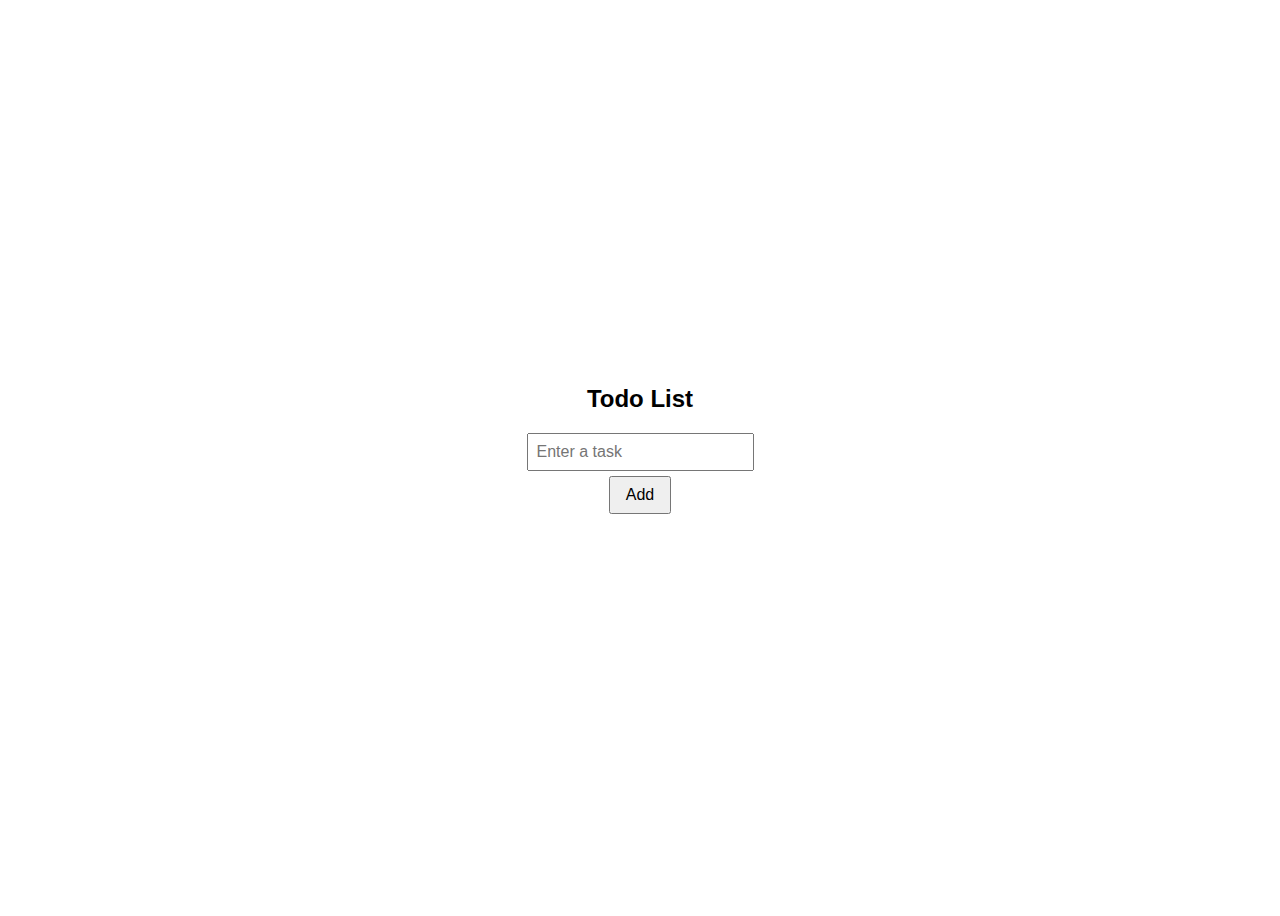
<file: To do List/index.html>
<!DOCTYPE html>
<html>
<head>
    <title>My Todo List</title>
    <link rel="stylesheet" href="style.css">
</head>

<body>

    <h2>Todo List</h2>

    <input type="text" id="task" placeholder="Enter a task">
    <button onclick="addTask()">Add</button>

    <ul id="list"></ul>

    <script src="script.js"></script>

</body>
</html>
</file>
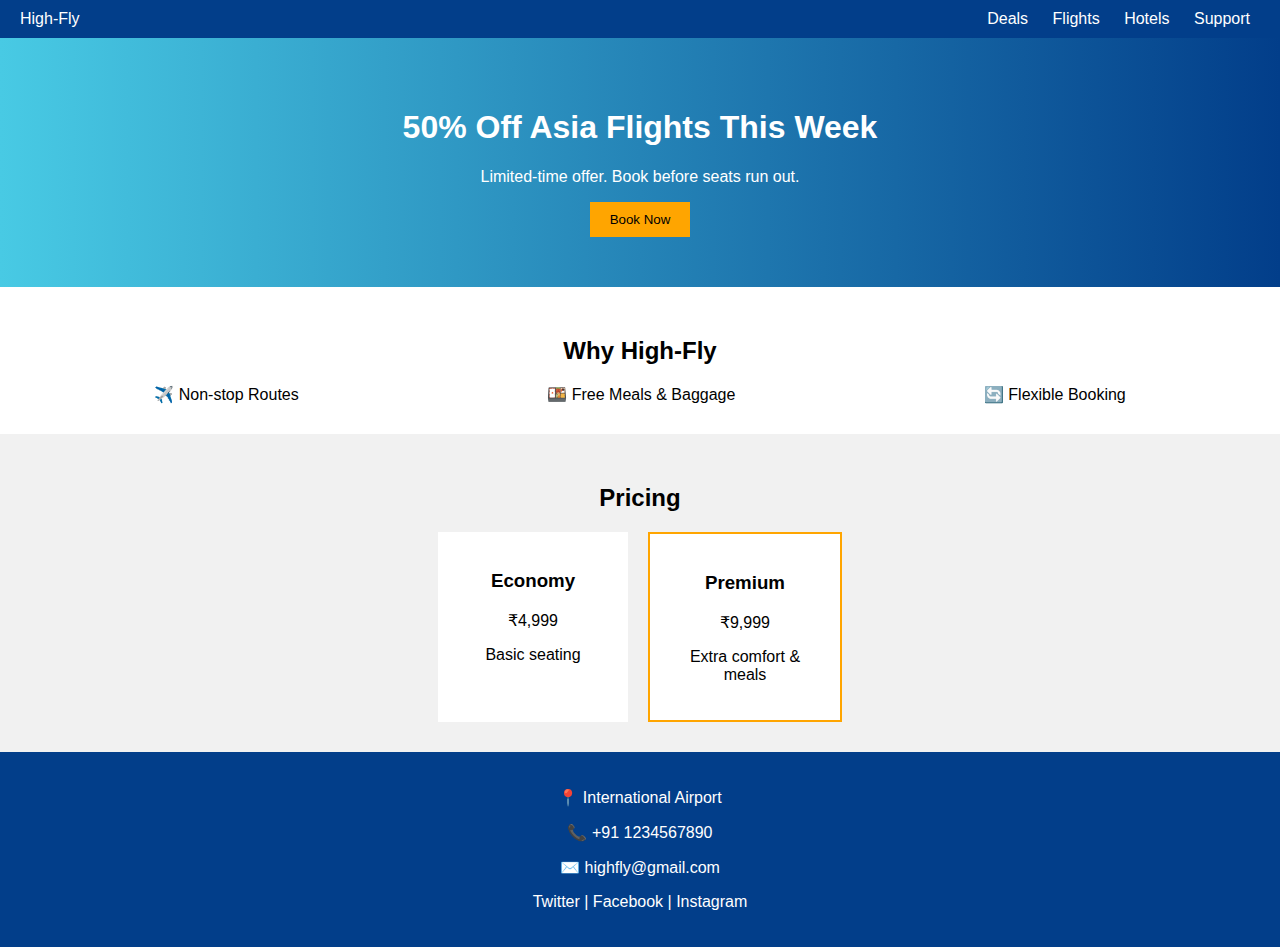
<file: Travel Booking Site/index.html>
<!DOCTYPE html>
<html lang="en">
<head>
  <meta charset="UTF-8">
  <meta name="viewport" content="width=device-width, initial-scale=1.0">
  <title>High-Fly Flash Sale</title>
  <link rel="stylesheet" href="style.css">
</head>
<body>


<header class="header">
  <div class="logo">High-Fly</div>

  <input type="checkbox" id="menu-toggle">
  <label for="menu-toggle" class="menu">☰</label>

  <nav class="nav">
    <a href="#">Deals</a>
    <a href="#">Flights</a>
    <a href="#">Hotels</a>
    <a href="#">Support</a>
  </nav>
</header>


<section class="hero">
  <h1>50% Off Asia Flights This Week</h1>
  <p>Limited-time offer. Book before seats run out.</p>
  <button>Book Now</button>
</section>


<section class="features">
  <h2>Why High-Fly</h2>
  <div class="feature-box">
    <div>✈️ Non-stop Routes</div>
    <div>🍱 Free Meals & Baggage</div>
    <div>🔄 Flexible Booking</div>
  </div>
</section>


<section class="pricing">
  <h2>Pricing</h2>

  <div class="price-box">
    <div class="card">
      <h3>Economy</h3>
      <p>₹4,999</p>
      <p>Basic seating</p>
    </div>

    <div class="card highlight">
      <h3>Premium</h3>
      <p>₹9,999</p>
      <p>Extra comfort & meals</p>
    </div>
  </div>
</section>

<footer>
  <p>📍 International Airport</p>
  <p>📞 +91 1234567890</p>
  <p>✉️ highfly@gmail.com</p>
  <p>Twitter | Facebook | Instagram</p>
</footer>

</body>
</html>
</file>
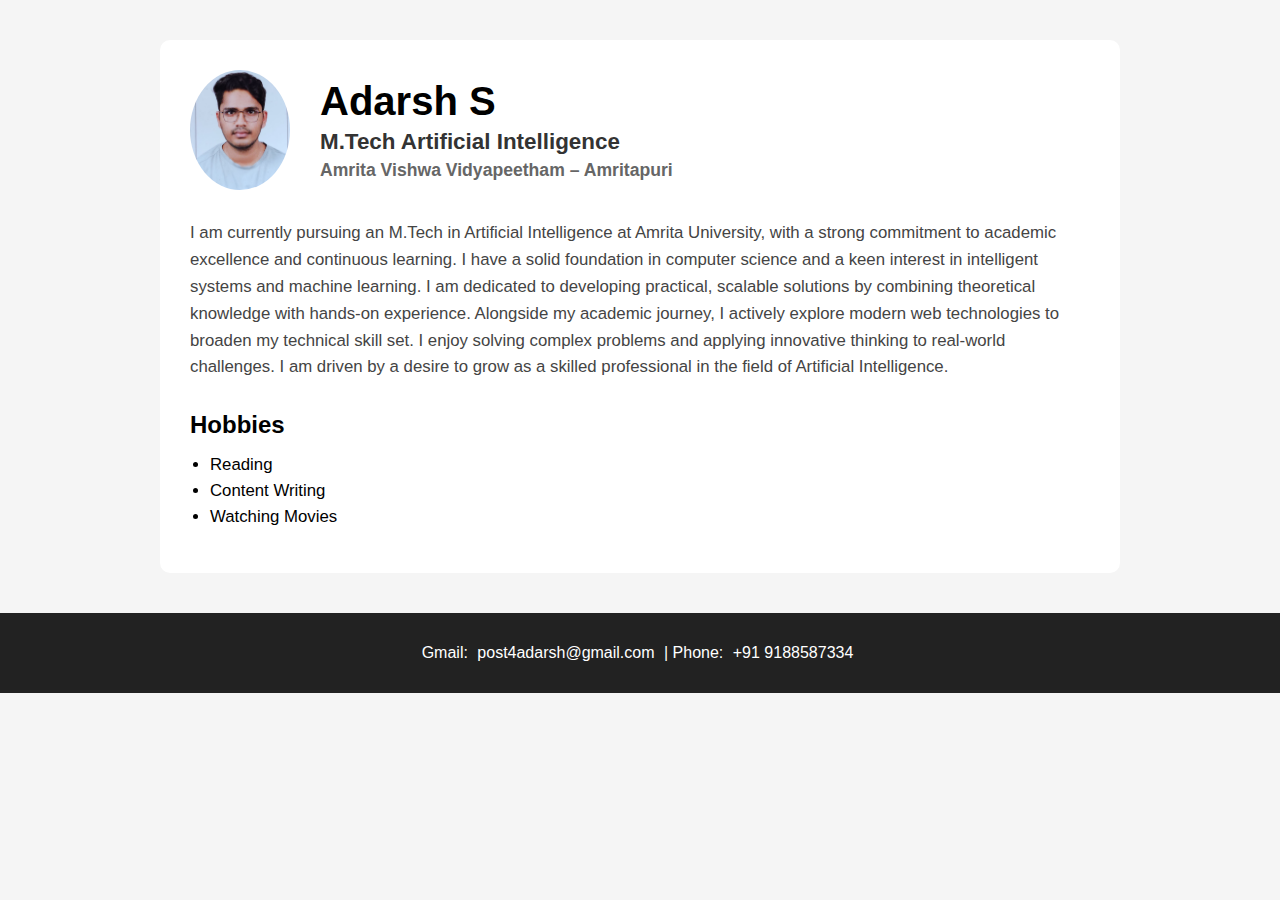
<file: webpage/index.html>
<!DOCTYPE html>
<html lang="en">
<head>
    <meta charset="UTF-8">
    <title>Profile Page</title>
    <link rel="stylesheet" href="index.css">
</head>
<body>

    <div class="profile-container">

        <div class="header">
            <img src="Photo (1).jpg" alt="Profile Photo" class="profile-img">
            <div class="title">
                <h1>Adarsh S</h1>
                <h2>M.Tech Artificial Intelligence</h2>
                <h3>Amrita Vishwa Vidyapeetham – Amritapuri</h3>
            </div>
        </div>

        <div class="about">
            <p>
                I am currently pursuing an M.Tech in Artificial Intelligence at Amrita University, with a strong commitment to academic excellence and continuous learning. I have a solid foundation in computer science and a keen interest in intelligent systems and machine learning. I am dedicated to developing practical, scalable solutions by combining theoretical knowledge with hands-on experience. Alongside my academic journey, I actively explore modern web technologies to broaden my technical skill set. I enjoy solving complex problems and applying innovative thinking to real-world challenges. I am driven by a desire to grow as a skilled professional in the field of Artificial Intelligence.
            </p>
        </div>

        <div class="hobbies">
            <h3>Hobbies</h3>
            <ul>
                <li>Reading</li>
                <li>Content Writing</li>
                <li>Watching Movies</li>
            </ul>
        </div>

    </div>

    
    <footer class="footer">
        <p>
            Gmail: <a href="email">post4adarsh@gmail.com</a> |
            Phone: <a href="phone">+91 9188587334</a>
        </p>
    </footer>

</body>
</html>
</file>
<file: To do List/style.css>
body {
    display: flex;
    flex-direction: column;
    align-items: center;
    justify-content: center;
    height: 100vh;
    font-family: Arial;
}

input {
    padding: 8px;
    font-size: 16px;
}

button {
    padding: 8px 15px;
    font-size: 16px;
    margin: 5px;
}

li {
    margin: 8px;
    font-size: 18px;
}
</file>
<file: Travel Booking Site/style.css>
body {
  font-family: Arial, sans-serif;
  margin: 0;
}

.header {
  display: flex;
  align-items: center;
  justify-content: space-between;
  padding: 10px 20px;
  background: #023e8a;
  color: white;
}

.nav a {
  margin: 0 10px;
  color: white;
  text-decoration: none;
}

#menu-toggle {
  display: none;
}

.menu {
  display: none;
  font-size: 24px;
}

/* HERO */
.hero {
  text-align: center;
  padding: 50px 20px;
  background: linear-gradient(to right, #48cae4, #023e8a);
  color: white;
}

.hero button {
  padding: 10px 20px;
  border: none;
  background: orange;
  cursor: pointer;
}

.features {
  padding: 30px;
  text-align: center;
}

.feature-box {
  display: flex;
  justify-content: space-around;
  margin-top: 20px;
}

.pricing {
  background: #f1f1f1;
  padding: 30px;
  text-align: center;
}

.price-box {
  display: flex;
  justify-content: center;
  gap: 20px;
}

.card {
  background: white;
  padding: 20px;
  width: 150px;
}

.highlight {
  border: 2px solid orange;
}

footer {
  background: #023e8a;
  color: white;
  text-align: center;
  padding: 20px;
}


@media (max-width: 700px) {
  .nav {
    display: none;
    flex-direction: column;
  }

  #menu-toggle:checked + .menu + .nav {
    display: flex;
  }

  .menu {
    display: block;
  }

  .feature-box,
  .price-box {
    flex-direction: column;
  }
}
</file>
<file: webpage/index.css>
body {
    font-family: Arial, Helvetica, sans-serif;
    background-color: #f5f5f5;
    margin: 0;
    padding: 0;
}

.profile-container {
    max-width: 900px;
    margin: 40px auto;
    background-color: #ffffff;
    padding: 30px;
    border-radius: 10px;
}

.header {
    display: flex;
    align-items: center;
    gap: 30px;
    margin-bottom: 30px;
}

.profile-img {
    width: 100px;
    height: 120px;
    border-radius: 50%;
    object-fit: cover;
}

.title h1 {
    margin: 0;
    font-size: 2.5rem;
}

.title h2 {
    margin: 5px 0;
    font-size: 1.4rem;
    color: #333;
}

.title h3 {
    margin: 0;
    font-size: 1.1rem;
    color: #666;
}

.about p {
    font-size: 1.05rem;
    line-height: 1.6;
    color: #444;
}

.hobbies {
    margin-top: 30px;
}

.hobbies h3 {
    font-size: 1.5rem;
    margin-bottom: 10px;
}

.hobbies ul {
    list-style-type: disc;
    padding-left: 20px;
}

.hobbies li {
    font-size: 1.05rem;
    margin-bottom: 6px;
}
.footer {
    margin-top: 40px;
    background-color: #222;
    color: #fff;
    text-align: center;
    padding: 15px 0;
}

.footer a {
    color: #fff;
    text-decoration: none;
    margin: 0 5px;
}

.footer a:hover {
    text-decoration: underline;
}
</file>
